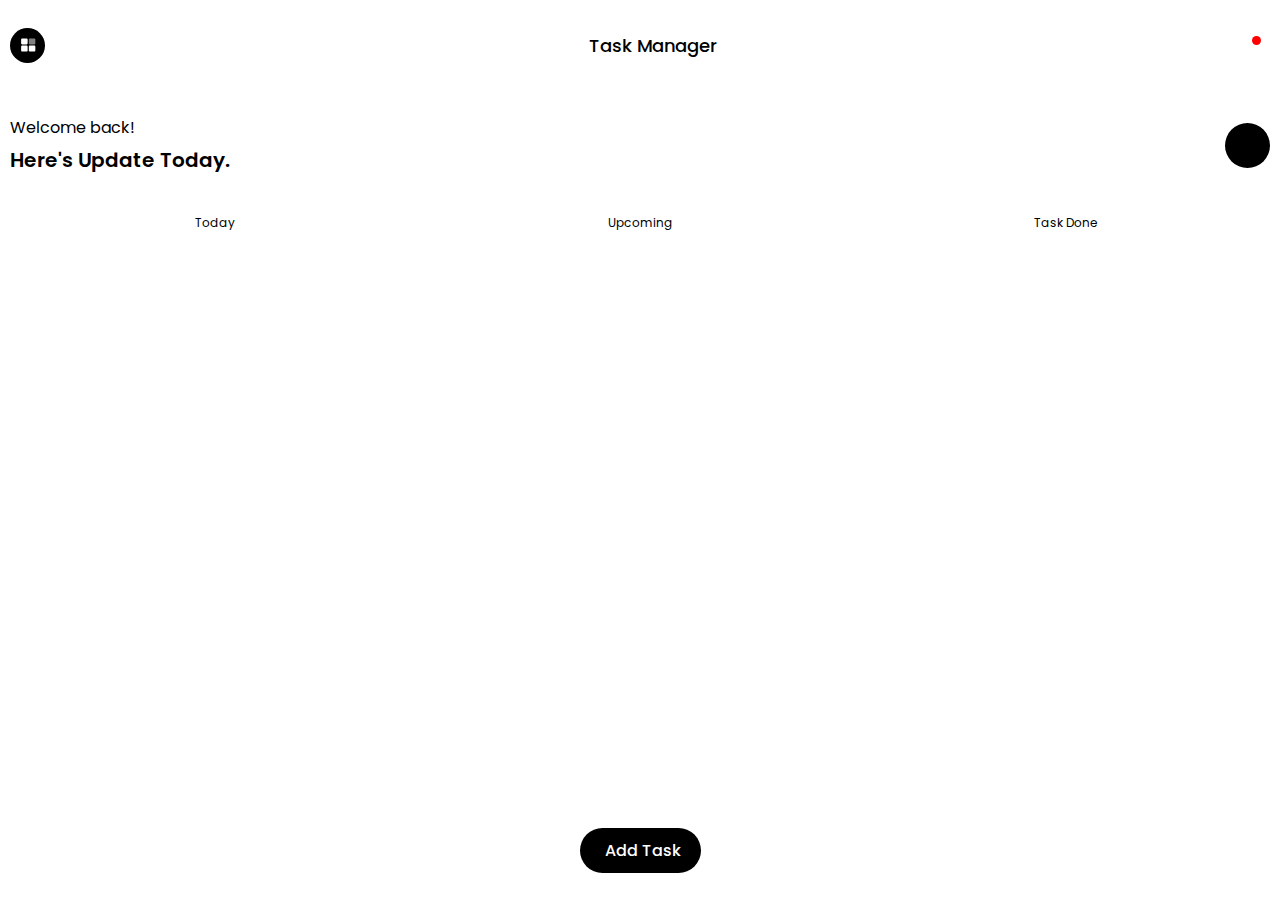
<file: index.html>
<!DOCTYPE html>
<html lang="en">

<head>
    <meta charset="UTF-8">
    <meta http-equiv="X-UA-Compatible" content="IE=edge">
    <meta name="viewport" content="width=device-width, initial-scale=1.0">
    <link rel="stylesheet" href="style.css">
    <link rel="stylesheet" href="https://cdnjs.cloudflare.com/ajax/libs/font-awesome/6.3.0/css/all.min.css" integrity="sha512-SzlrxWUlpfuzQ+pcUCosxcglQRNAq/DZjVsC0lE40xsADsfeQoEypE+enwcOiGjk/bSuGGKHEyjSoQ1zVisanQ==" crossorigin="anonymous" referrerpolicy="no-referrer">
    <link rel="preconnect" href="https://fonts.googleapis.com">
    <link rel="preconnect" href="https://fonts.gstatic.com" crossorigin>
    <link
        href="https://fonts.googleapis.com/css2?family=Poppins:ital,wght@0,100;0,200;0,300;0,400;0,500;0,600;0,700;1,100;1,200;1,300;1,400;1,500&display=swap"
        rel="stylesheet">
    <title>Todo</title>
</head>

<body>
    <div class="container">
        <div id="head">
            <div id="grid-con">
                <svg enable-background="new 0 0 32 32" height="20px" id="Layer_1" version="1.1" viewBox="0 0 32 32"
                    width="20px" xml:space="preserve" xmlns="http://www.w3.org/2000/svg"
                    xmlns:xlink="http://www.w3.org/1999/xlink">
                    <g>
                        <path
                            d="M15.42,7.221c0-0.951-0.771-1.721-1.721-1.721H6.729c-0.951,0-1.721,0.771-1.721,1.721v6.103   c0,0.951,0.771,1.721,1.721,1.721h6.971c0.951,0,1.721-0.771,1.721-1.721V7.221z"
                            fill="#ffff" />
                        <path
                            d="M27.742,7.221c0-0.951-0.77-1.721-1.721-1.721h-6.971c-0.951,0-1.721,0.771-1.721,1.721v6.103   c0,0.951,0.77,1.721,1.721,1.721h6.971c0.951,0,1.721-0.771,1.721-1.721V7.221z"
                            fill="gray" />
                        <path
                            d="M15.42,18.676c0-0.951-0.771-1.721-1.721-1.721H6.729c-0.951,0-1.721,0.77-1.721,1.721v6.104   c0,0.95,0.771,1.721,1.721,1.721h6.971c0.951,0,1.721-0.771,1.721-1.721V18.676z"
                            fill="#ffff" />
                        <path
                            d="M27.742,18.676c0-0.951-0.77-1.721-1.721-1.721h-6.971c-0.951,0-1.721,0.77-1.721,1.721v6.104   c0,0.95,0.77,1.721,1.721,1.721h6.971c0.951,0,1.721-0.771,1.721-1.721V18.676z"
                            fill="#ffff" />
                    </g>
                </svg>
            </div>
            <h3>Task Manager</h3>
            <i class="fa-regular fa-bell"></i>
            <div id="red-dot"></div>
        </div>
        <div id="welcome">
            <div id="greeting">
                <p>Welcome back!</p>
                <p>Here's Update Today.</p>
            </div>
            <div id="search"> <i class="fa fa-search"> </i></div>
        </div>
        <div id="filters">
            <div>Today</div>
            <div> Upcoming</div>
            <div>Task Done</div>
        </div>       
        <div id="task-con">
            
        </div>
        <div class="btn-con">
            <a href="/add.html" id="add-btn">
                <i class="fa-solid fa-square-plus"></i> Add Task
            </a>
        </div>
    </div>
    <script src="script.js"></script>
</body>

</html>
</file>
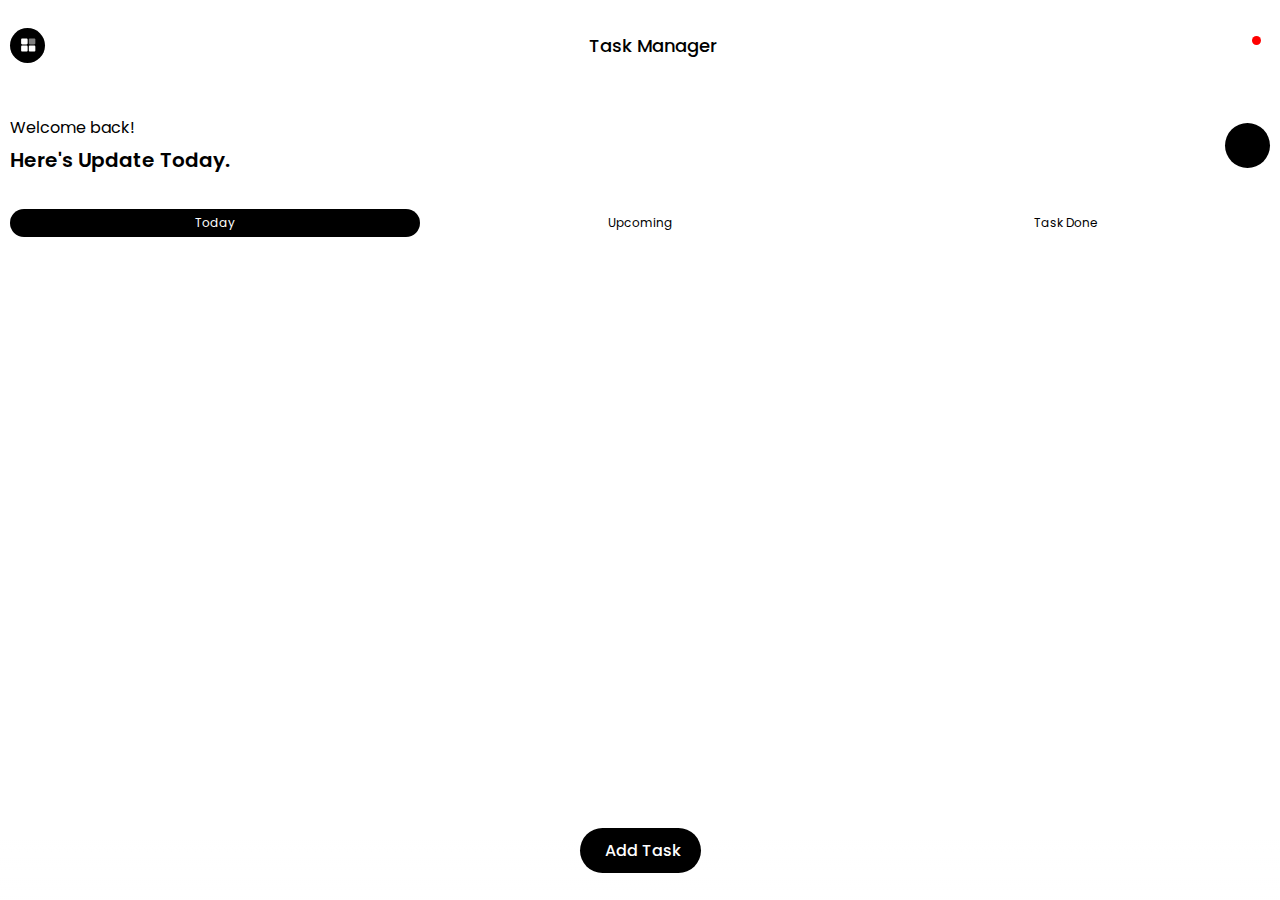
<file: Todo/index.html>
<!DOCTYPE html>
<html lang="en">

<head>
    <meta charset="UTF-8">
    <meta http-equiv="X-UA-Compatible" content="IE=edge">
    <meta name="viewport" content="width=device-width, initial-scale=1.0">
    <link rel="stylesheet" href="style.css">
    <link rel="stylesheet" href="https://cdnjs.cloudflare.com/ajax/libs/font-awesome/6.3.0/css/all.min.css"
        integrity="sha512-SzlrxWUlpfuzQ+pcUCosxcglQRNAq/DZjVsC0lE40xsADsfeQoEypE+enwcOiGjk/bSuGGKHEyjSoQ1zVisanQ=="
        crossorigin="anonymous" referrerpolicy="no-referrer" />
    <link rel="preconnect" href="https://fonts.googleapis.com">
    <link rel="preconnect" href="https://fonts.gstatic.com" crossorigin>
    <link
        href="https://fonts.googleapis.com/css2?family=Poppins:ital,wght@0,100;0,200;0,300;0,400;0,500;0,600;0,700;1,100;1,200;1,300;1,400;1,500&display=swap"
        rel="stylesheet">
    <title>Todo</title>
</head>

<body>
    <div class="container">
        <div id="head">
            <div id="grid-con">
                <svg enable-background="new 0 0 32 32" height="20px" id="Layer_1" version="1.1" viewBox="0 0 32 32"
                    width="20px" xml:space="preserve" xmlns="http://www.w3.org/2000/svg"
                    xmlns:xlink="http://www.w3.org/1999/xlink">
                    <g>
                        <path
                            d="M15.42,7.221c0-0.951-0.771-1.721-1.721-1.721H6.729c-0.951,0-1.721,0.771-1.721,1.721v6.103   c0,0.951,0.771,1.721,1.721,1.721h6.971c0.951,0,1.721-0.771,1.721-1.721V7.221z"
                            fill="#ffff" />
                        <path
                            d="M27.742,7.221c0-0.951-0.77-1.721-1.721-1.721h-6.971c-0.951,0-1.721,0.771-1.721,1.721v6.103   c0,0.951,0.77,1.721,1.721,1.721h6.971c0.951,0,1.721-0.771,1.721-1.721V7.221z"
                            fill="gray" />
                        <path
                            d="M15.42,18.676c0-0.951-0.771-1.721-1.721-1.721H6.729c-0.951,0-1.721,0.77-1.721,1.721v6.104   c0,0.95,0.771,1.721,1.721,1.721h6.971c0.951,0,1.721-0.771,1.721-1.721V18.676z"
                            fill="#ffff" />
                        <path
                            d="M27.742,18.676c0-0.951-0.77-1.721-1.721-1.721h-6.971c-0.951,0-1.721,0.77-1.721,1.721v6.104   c0,0.95,0.77,1.721,1.721,1.721h6.971c0.951,0,1.721-0.771,1.721-1.721V18.676z"
                            fill="#ffff" />
                    </g>
                </svg>
            </div>
            <h3>Task Manager</h3>
            <i class="fa-regular fa-bell"></i>
            <div id="red-dot"></div>
        </div>
        <div id="welcome">
            <div id="greeting">
                <p>Welcome back!</p>
                <p>Here's Update Today.</p>
            </div>
            <div id="search"> <i class="fa fa-search"> </i></div>
        </div>
        <div id="filters">
            <div class="active">Today</div>
            <div> Upcoming</div>
            <div>Task Done</div>
        </div>       
        <div id="task-con">
            
        </div>
        <div class="btn-con">
            <a href="add.html" id="add-btn">
                <i class="fa-solid fa-square-plus"></i> Add Task
            </a>
        </div>
    </div>
    <script src="script.js"></script>
</body>

</html>
</file>
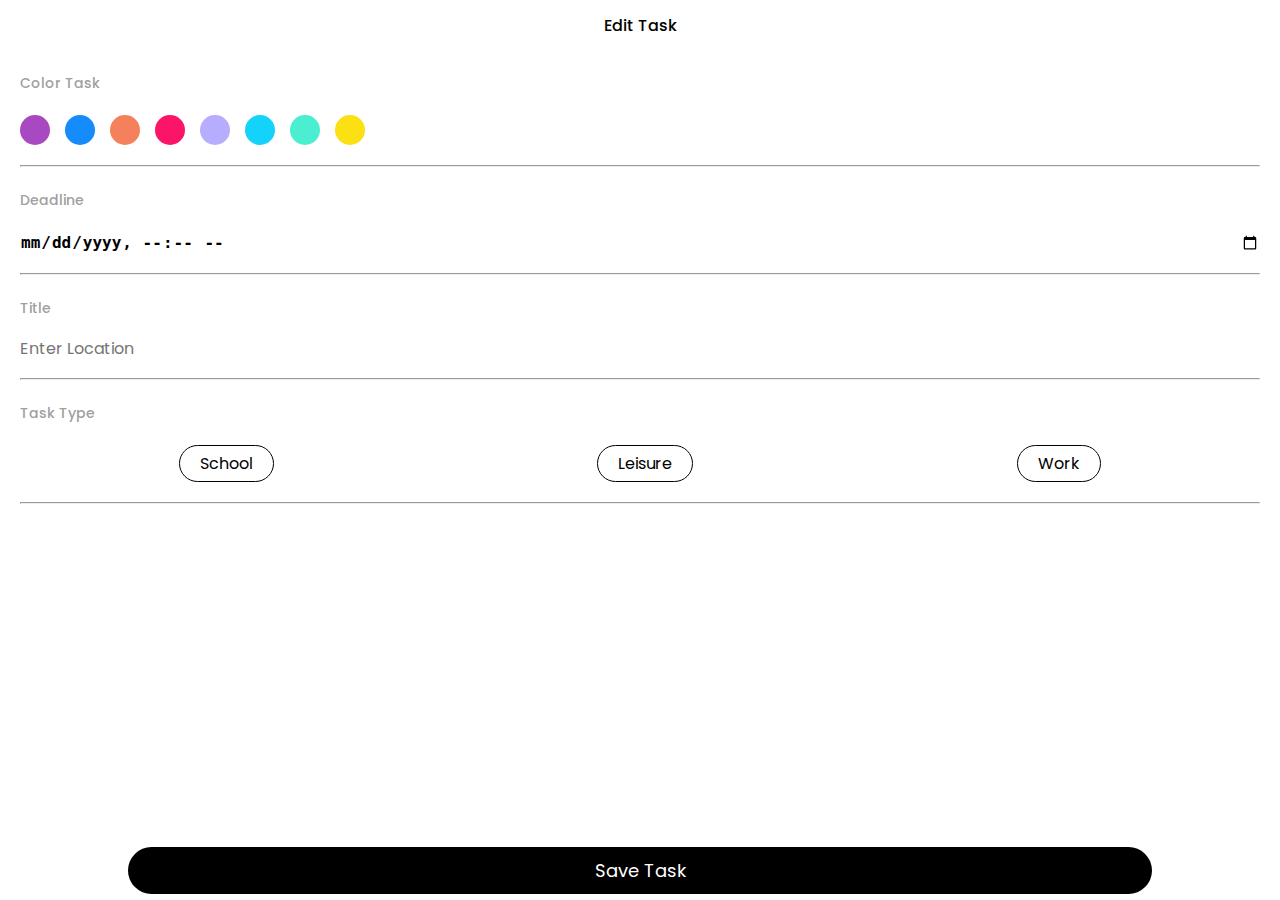
<file: add.html>
<!DOCTYPE html>
<html lang="en">

<head>
    <meta charset="UTF-8">
    <meta http-equiv="X-UA-Compatible" content="IE=edge">
    <meta name="viewport" content="width=device-width, initial-scale=1.0">
    <link rel="stylesheet" href="add.css">
    
    <link rel="stylesheet" href="https://cdnjs.cloudflare.com/ajax/libs/font-awesome/6.3.0/css/all.min.css"
        integrity="sha512-SzlrxWUlpfuzQ+pcUCosxcglQRNAq/DZjVsC0lE40xsADsfeQoEypE+enwcOiGjk/bSuGGKHEyjSoQ1zVisanQ=="
        crossorigin="anonymous" referrerpolicy="no-referrer" />
    <link rel="preconnect" href="https://fonts.googleapis.com">
    <link rel="preconnect" href="https://fonts.gstatic.com" crossorigin>
    <link
        href="https://fonts.googleapis.com/css2?family=Poppins:ital,wght@0,100;0,200;0,300;0,400;0,500;0,600;0,700;1,100;1,200;1,300;1,400;1,500&display=swap"
        rel="stylesheet">


    <title>Add Task</title>
</head>

<body>
    <div class="container">
        <div id="head">
            <i class="fa-solid fa-arrow-left"></i>
            <span>Edit Task</span>
        </div>
        <div id="inputs">
            <div class="input">
                <span class="label">Color Task</span>
                <div id="color-con">
                    <i id="add-color" class="fa-solid fa-circle-plus"></i>
                </div>
                <hr>
            </div>
            <div class="input">
                <span class="label">Deadline</span>
                <br>
                <input type="datetime-local" id="date-time">
                <hr>
            </div>
            <div class="input">
                <span class="label">Title</span>
                <div id="place">
                    <input id="title" type="text" placeholder="Enter Location">
                    <i class="fa-solid fa-location-dot"></i>
                </div>
                <hr>
            </div>
            <div class="input">
                <span class="label">Task Type</span>
                <div id="categories">
                </div>       
                <hr>
            </div>
            <div id="save">
                <div id="save-btn">Save Task</div>
            </div>
        </div>
    </div>
    <script src="script.js"></script>
    <script src="add.js"></script>
   
</body>

</html>
</file>
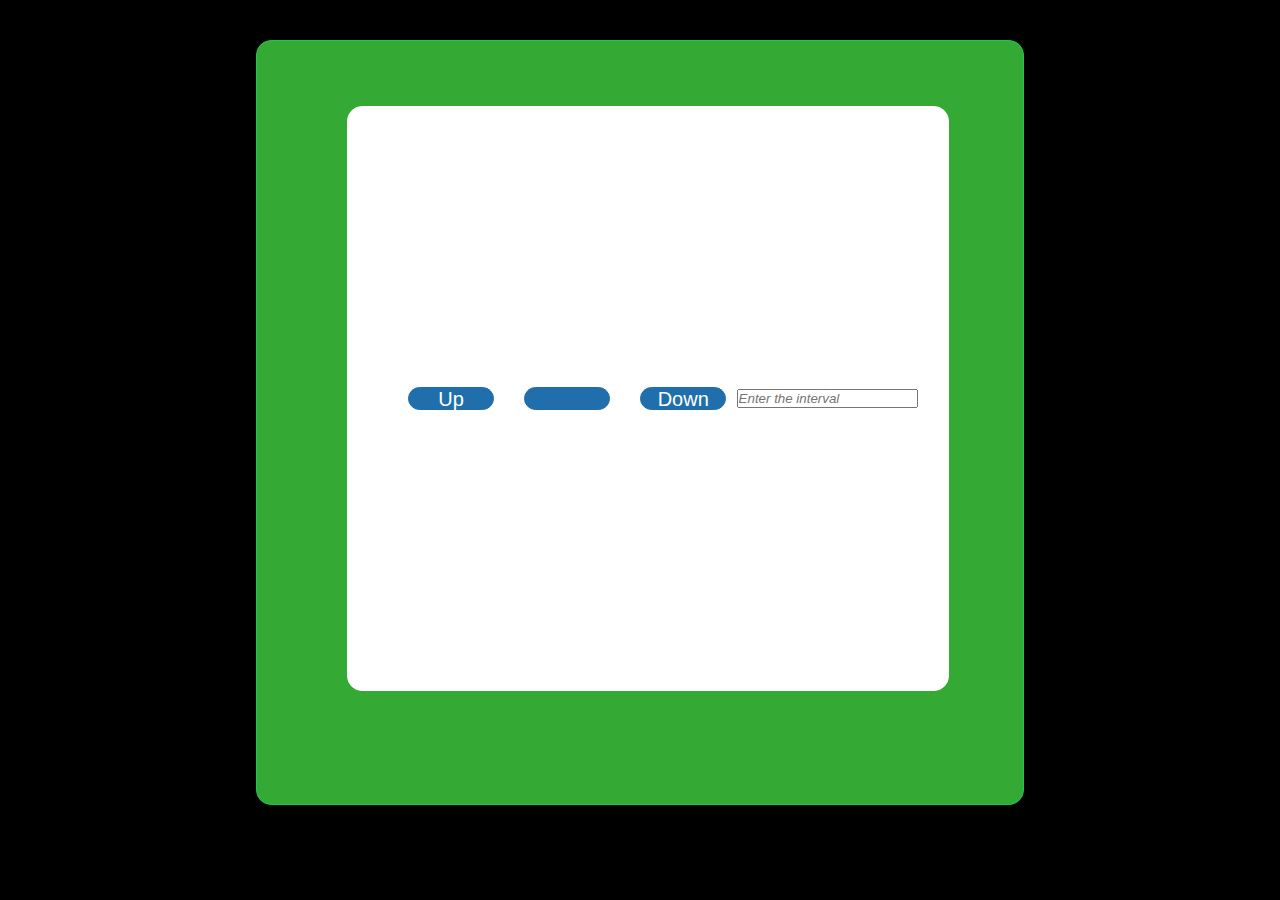
<file: counter.html>
<!DOCTYPE html>
<html lang="en">
<head>
    <meta charset="UTF-8">
    <meta http-equiv="X-UA-Compatible" content="IE=edge">
    <meta name="viewport" content="width=device-width, initial-scale=1.0">
    <title>Document</title>
    <style>
        *{
            padding: 0%;
            margin: 0%;
            box-sizing: border-box;
        }
        body{
            background-color: black;
            display: flex;
            justify-content: center;
        }
        .container{
          
            border: 1px solid rgb(26, 201, 84);
            background-color: rgb(52, 170, 52);
            width: 60vw;
            height: 85vh;
            border-radius: 15px;
            margin: 40px;
            padding: 20px;
            padding-top: 25px;
            padding-right: 80px;
        }
        .template{
            border: 1px solid white;
            width: 47vw;
            height: 65vh;
            border-radius: 15px;
            background-color: white;
            margin-top: 40px;
            margin-left: 70px;
            padding: 10px 30px;
            margin-bottom: 100px;
            display: flex;
            flex-direction: row;
            align-items: center;
            justify-content: center;
        }
        .up,.down{
            font-size: 20px;
            color: rgb(80, 77, 77);
            font-family: 'Lucida Sans', 'Lucida Sans Regular', 'Lucida Grande', 'Lucida Sans Unicode', Geneva, Verdana, sans-serif;
            cursor: pointer;
        }
        .template>span{
            border: 1px solid rgb(32, 111, 172);
            background-color: rgb(32, 111, 172);
            border-radius: 18px;
            width: 100px;
            height: 23px;
            text-align: center;
            margin-left: 30px;
            color: white;
        }
        input::placeholder{
            font-style: italic;
        }
    </style>
</head>
<body>
    <div class="container">
        
            <div class="template">
                <span class="up">Up</span><span class="demo"></span><span class="down">Down</span><br>&nbsp; &nbsp; 
                
                    <input class="input" type="text" placeholder="Enter the interval">
                
            </div>
    
        
    </div>
    
    <script src="counter.js"></script>
</body>
</html>
</file>
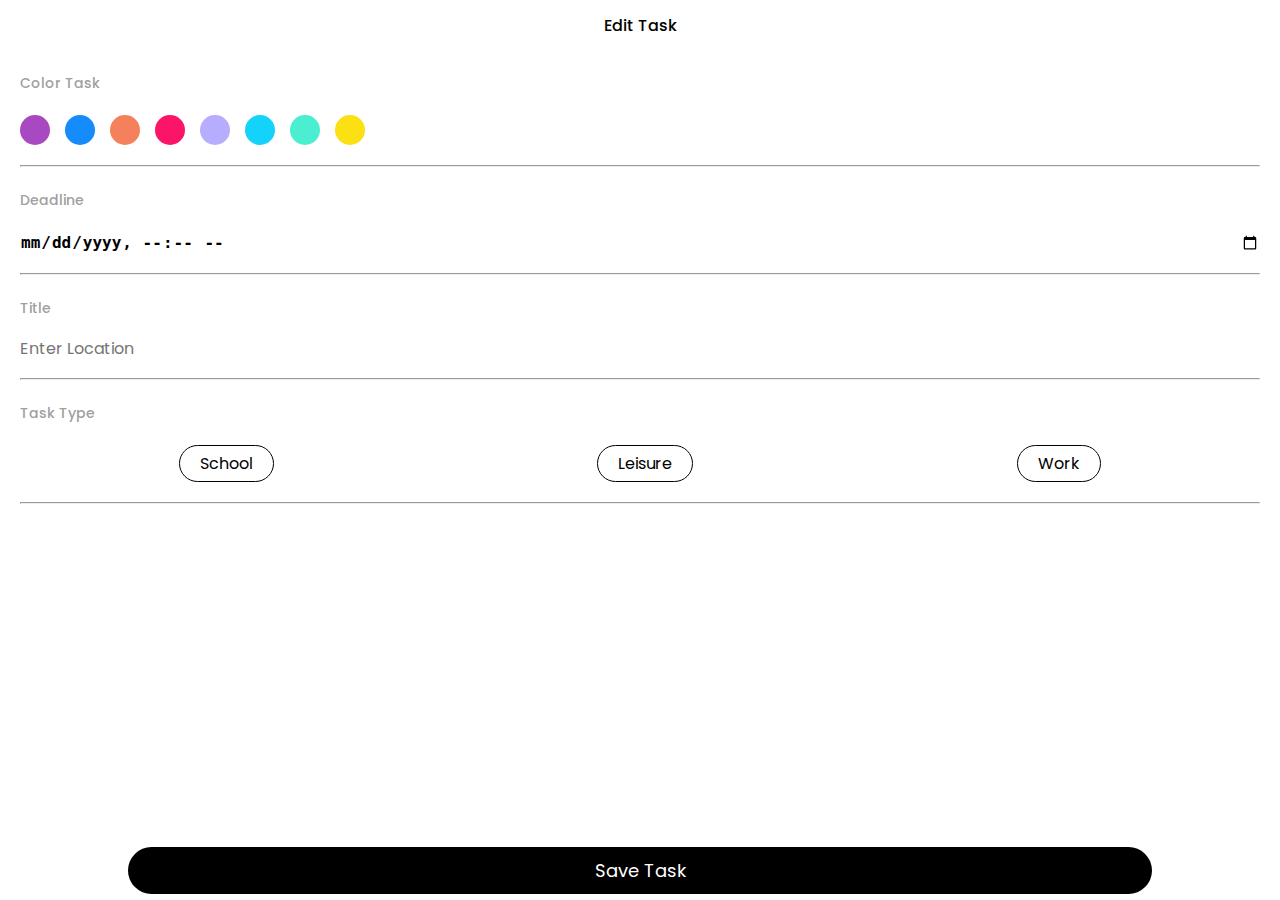
<file: Todo/add.html>
<!DOCTYPE html>
<html lang="en">

<head>
    <meta charset="UTF-8">
    <meta http-equiv="X-UA-Compatible" content="IE=edge">
    <meta name="viewport" content="width=device-width, initial-scale=1.0">
    <link rel="stylesheet" href="add.css">
    <link rel="stylesheet" href="https://cdnjs.cloudflare.com/ajax/libs/font-awesome/6.3.0/css/all.min.css"
        integrity="sha512-SzlrxWUlpfuzQ+pcUCosxcglQRNAq/DZjVsC0lE40xsADsfeQoEypE+enwcOiGjk/bSuGGKHEyjSoQ1zVisanQ=="
        crossorigin="anonymous" referrerpolicy="no-referrer" />
    <link rel="preconnect" href="https://fonts.googleapis.com">
    <link rel="preconnect" href="https://fonts.gstatic.com" crossorigin>
    <link
        href="https://fonts.googleapis.com/css2?family=Poppins:ital,wght@0,100;0,200;0,300;0,400;0,500;0,600;0,700;1,100;1,200;1,300;1,400;1,500&display=swap"
        rel="stylesheet">
    <title>Add Task</title>
</head>

<body>
    <div class="container">
        <div id="head">
            <i class="fa-solid fa-arrow-left"></i>
            <span>Edit Task</span>
        </div>
        <div id="inputs">
            <div class="input">
                <span class="label">Color Task</span>
                <div id="color-con">
                    <i id="add-color" class="fa-solid fa-circle-plus"></i>
                </div>
                <hr>
            </div>
            <div class="input">
                <span class="label">Deadline</span>
                <br>
                <input type="datetime-local" id="date-time">
                <hr>
            </div>
            <div class="input">
                <span class="label">Title</span>
                <div id="place">
                    <input id="title" type="text" placeholder="Enter Location">
                    <i class="fa-solid fa-location-dot"></i>
                </div>
                <hr>
            </div>
            <div class="input">
                <span class="label">Task Type</span>
                <div id="categories">
                </div>       
                <hr>
            </div>
            <div id="save">
                <div id="save-btn">Save Task</div>
            </div>
        </div>
    </div>
    <script src="script.js"></script>
    <script src="add.js"></script>
</body>

</html>
</file>
<file: style.css>
* {
    padding: 0;
    margin: 0;
    box-sizing: border-box;
}

.container {
    height: 100vh;
    display: flex;
    gap: 10px;
    flex-direction: column;
    font-family: 'Poppins', sans-serif;
    padding: 0 10px;
}

#head {
    flex-basis: 10%;
    display: flex;
    align-items: center;
}

#head>#grid-con {
    background-color: black;
    width: 35px;
    height: 35px;
    border-radius: 50%;
    display: flex;
    align-items: center;
    justify-content: center;
}

#head h3 {
    flex-grow: 1;
    text-align: center;
    font-weight: 500;
    font-size: 18px;
}

#head>i {
    font-size: 22px;
}

#welcome {
    flex-basis: 10%;
    display: flex;
    align-items: center;
}

#greeting {
    flex: 1;
}

#greeting p:nth-child(2) {
    font-weight: 600;
    font-size: 20px;
    margin-top: 5px;
}

#search {
    background-color: black;
    color: white;
    width: 45px;
    height: 45px;
    border-radius: 50%;
    display: flex;
    align-items: center;
    justify-content: center;

}

#task-con {
    flex: 1;
    display: flex;
    flex-direction: column;
    gap: 20px;
    overflow-y: auto;
}

.task-item {
    padding: 15px;
    border-radius: 15px;
    background-color: rgb(251 225 20);
    height: 150px;
    flex-shrink: 0;
    display: flex;
    gap: 5px;
}

#red-dot {
    background: red;
    border-radius: 100%;
    width: 9px;
    height: 9px;
    top: -5px;
    left: -9px;
    position: relative;
}

#filters {
    flex-basis: 5%;
    display: flex;
    gap: 15px;
}

#filters div {
    color: black;
    border-radius: 15px;
    margin: auto;
    text-align: center;
    padding: 5px 0;
    flex: 1;
    transition: all .2s;
    cursor: pointer;
    font-size: 12px;
}

#filters div:hover,
#filters div.active {
    background-color: black;
    color: white;
}

.content {
    flex: 1;
    display: flex;
    flex-direction: column;
    gap: 20px;
}

.icons {
    display: flex;
    flex-direction: column;
    justify-content: space-between;
}

#hidden {
    display: none;
}

.pen {
    background: black;
    color: white;
    border-radius: 5px;
    font-size: 12px;
    display: flex;
    align-items: center;
    justify-content: center;
    height: 20px;
    width: 20px;
}

.circle {
    font-size: 20px;
}

.categories {
    display: flex;
    gap: 10px;
}

.categories div {
    border: 1px solid gray;
    border-radius: 15px;
    text-align: center;
    padding: 5px 10px;
    font-size: 10px;
}

.task-title {
    font-weight: 600;
}

.date,
.time {
    color: rgba(0, 0, 0, 0.674);
    font-size: 12px;
    font-weight: 600;
}

.date span,
.time span {
    margin-left: 5px;
}

.time {
    margin-top: 3px;
}

.btn-con {
    position: fixed;
    width: 100vw;
    height: 100px;
    bottom: 0;
    left: 0;
    display: flex;
    justify-content: center;
    align-items: center;
    background: rgb(255,255,255);
background: linear-gradient(180deg, rgba(255,255,255,0.09585084033613445) 35%, rgba(255,255,255,1) 100%);
}

#add-btn {
    padding: 10px 20px;
    border-radius: 25px;
    color: white;
    font-weight: 500;
    display: flex;
    align-items: center;
    background: black;
    transition: all .3s;
    cursor: pointer;
    text-decoration: none;
}

#add-btn:hover{
    color: black;
    background-color: white;
}
#add-btn i{
    margin-right: 5px;
    font-size: 20px;
}
</file>
<file: Todo/style.css>
* {
    padding: 0;
    margin: 0;
    box-sizing: border-box;
}
:root{
    --color: red;
}

.container {
    height: 100vh;
    display: flex;
    gap: 10px;
    flex-direction: column;
    font-family: 'Poppins', sans-serif;
    padding: 0 10px;
}

#head {
    flex-basis: 10%;
    display: flex;
    align-items: center;
}

#head>#grid-con {
    background-color: black;
    width: 35px;
    height: 35px;
    border-radius: 50%;
    display: flex;
    align-items: center;
    justify-content: center;
}

#head h3 {
    flex-grow: 1;
    text-align: center;
    font-weight: 500;
    font-size: 18px;
}

#head>i {
    font-size: 22px;
}

#welcome {
    flex-basis: 10%;
    display: flex;
    align-items: center;
}

#greeting {
    flex: 1;
}

#greeting p:nth-child(2) {
    font-weight: 600;
    font-size: 20px;
    margin-top: 5px;
}

#search {
    background-color: black;
    color: white;
    width: 45px;
    height: 45px;
    border-radius: 50%;
    display: flex;
    align-items: center;
    justify-content: center;

}

#task-con {
    flex: 1;
    display: flex;
    flex-direction: column;
    gap: 20px;
    overflow-y: auto;
}

.task-item {
    padding: 15px;
    border-radius: 15px;
    background-color: rgb(251 225 20);
    height: 150px;
    flex-shrink: 0;
    display: flex;
    gap: 5px;
}

#red-dot {
    background: red;
    border-radius: 100%;
    width: 9px;
    height: 9px;
    top: -5px;
    left: -9px;
    position: relative;
}

#filters {
    flex-basis: 5%;
    display: flex;
    gap: 15px;
}

#filters div {
    color: black;
    border-radius: 15px;
    margin: auto;
    text-align: center;
    padding: 5px 0;
    flex: 1;
    transition: all .2s;
    cursor: pointer;
    font-size: 12px;
}

#filters div:hover,
#filters div.active {
    background-color: black;
    color: white;
}

.content {
    flex: 1;
    display: flex;
    flex-direction: column;
    gap: 20px;
}

.icons {
    display: flex;
    flex-direction: column;
    justify-content: space-between;
}

#hidden {
    display: none;
}

.pen {
    background: black;
    color: white;
    border-radius: 5px;
    font-size: 12px;
    display: flex;
    align-items: center;
    justify-content: center;
    height: 20px;
    width: 20px;
}

.circle {
    font-size: 20px;
}

.categories {
    display: flex;
    gap: 10px;
}

.categories div {
    border: 1px solid gray;
    border-radius: 15px;
    text-align: center;
    padding: 5px 10px;
    font-size: 10px;
}

.task-title {
    font-weight: 600;
}

.date,
.time {
    color: rgba(0, 0, 0, 0.674);
    font-size: 12px;
    font-weight: 600;
}

.date span,
.time span {
    margin-left: 5px;
}

.time {
    margin-top: 3px;
}

.btn-con {
    position: fixed;
    width: 100vw;
    height: 100px;
    bottom: 0;
    left: 0;
    display: flex;
    justify-content: center;
    align-items: center;
    background: rgb(255,255,255);
background: linear-gradient(180deg, rgba(255,255,255,0.09585084033613445) 35%, rgba(255,255,255,1) 100%);
}

#add-btn {
    padding: 10px 20px;
    border-radius: 25px;
    color: white;
    font-weight: 500;
    display: flex;
    align-items: center;
    background: black;
    transition: all .3s;
    cursor: pointer;
    text-decoration: none;
}

#add-btn:hover{
    color: black;
    background-color: white;
}
#add-btn i{
    margin-right: 5px;
    font-size: 20px;
}
</file>
<file: add.css>
* {
    padding: 0;
    margin: 0;
    box-sizing: border-box;
}

.container {
    height: 100vh;
    font-family: 'Poppins', sans-serif;
    padding: 0 20px;
}

#head{
    display: flex;
    height: 50px;
    align-items: center;
}

#head span{
    flex: 1;
    text-align: center;
    font-weight: 500;
}

#inputs{
    margin-top: 20px;
}

#inputs{
    display: flex;
    gap: 20px;
    flex-direction: column;
   
}

#color-con{
    display: flex;
    margin: 20px 0;
    align-items: center;
    overflow-x: auto;
    gap: 15px;
}

.color{
    flex-shrink: 0;
    background: purple;
    border-radius: 50%;
    height: 30px;
    width: 30px;
    cursor: pointer;
}

.color#active{
    border: 2px solid black;
}

#add-color{
   color: rgb(160 160 160);
   font-size: 20px;
}

#inputs>div>.label{
    font-size: 14px;
    color: rgb(160 160 160);
    font-weight: 500;
}

#date-time{
    width: 100%;
    border: none;
    outline: none;
    margin: 20px 0;
    font-weight: 600;
    font-size: 16px;
}

#place{
    margin: 20px 0;
    display: flex;
}

#place input::placeholder{
    font-family: 'Poppins', sans-serif;
    font-weight: 400;
}

#place input{
    flex: 1;
    border: none;
    outline: none;
    font-weight: 600;
    font-size: 16px;
}

#categories {
    margin: 20px 0;
    display: flex;
    gap: 5px;
    overflow-x: auto;
}

.category {
    flex-shrink: 0;
    color: black;
    border-radius: 20px;
    border: 1px solid black;
    margin: auto;
    text-align: center;
    padding: 5px 20px;
    transition: all .2s;
    cursor: pointer;
    font-size: 16px;
}

.category:hover,
.category.active {
    background-color: black;
    color: white;
}

#save{
    position: fixed;
    width: 100vw;
    display: flex;
    bottom: 0;
    left: 0;
    justify-content: center;
    align-items: center;
    height: 60px;
}

#save-btn{
    border-radius: 45px;
    text-align: center;
    width: 80%;
    padding: 10px 0;
    background-color: black;
    color: white;
    font: 500;
    font-size: 18px;
    transition: all .2s;
}

#save-btn:hover{
    border: 1px solid black;
    background-color: white;
    color: black;
}
</file>
<file: Todo/add.css>
* {
    padding: 0;
    margin: 0;
    box-sizing: border-box;
}

.container {
    height: 100vh;
    font-family: 'Poppins', sans-serif;
    padding: 0 20px;
}

#head{
    display: flex;
    height: 50px;
    align-items: center;
}

#head span{
    flex: 1;
    text-align: center;
    font-weight: 500;
}

#inputs{
    margin-top: 20px;
}

#inputs{
    display: flex;
    gap: 20px;
    flex-direction: column;
   
}

#color-con{
    display: flex;
    margin: 20px 0;
    align-items: center;
    overflow-x: auto;
    gap: 15px;
    
}

.color{
    flex-shrink: 0;
    background: purple;
    border-radius: 50%;
    height: 30px;
    width: 30px;
    cursor: pointer;
}

.color#active{
    border: 2px solid black;
}

#add-color{
   color: rgb(160 160 160);
   font-size: 20px;
}

#inputs>div>.label{
    font-size: 14px;
    color: rgb(160 160 160);
    font-weight: 500;
}

#date-time{
    width: 100%;
    border: none;
    outline: none;
    margin: 20px 0;
    font-weight: 600;
    font-size: 16px;
}

#place{
    margin: 20px 0;
    display: flex;
}

#place input::placeholder{
    font-family: 'Poppins', sans-serif;
    font-weight: 400;
}

#place input{
    flex: 1;
    border: none;
    outline: none;
    font-weight: 600;
    font-size: 16px;
}

#categories {
    margin: 20px 0;
    display: flex;
    gap: 5px;
    overflow-x: auto;
}

.category {
    flex-shrink: 0;
    color: black;
    border-radius: 20px;
    border: 1px solid black;
    margin: auto;
    text-align: center;
    padding: 5px 20px;
    transition: all .2s;
    cursor: pointer;
    font-size: 16px;
}

.category:hover,
.category.active {
    background-color: black;
    color: white;
}

#save{
    position: fixed;
    width: 100vw;
    display: flex;
    bottom: 0;
    left: 0;
    justify-content: center;
    align-items: center;
    height: 60px;
}

#save-btn{
    border-radius: 45px;
    text-align: center;
    width: 80%;
    padding: 10px 0;
    background-color: black;
    color: white;
    font: 500;
    font-size: 18px;
    transition: all .2s;
}

#save-btn:hover{
    border: 1px solid black;
    background-color: white;
    color: black;
}
</file>
